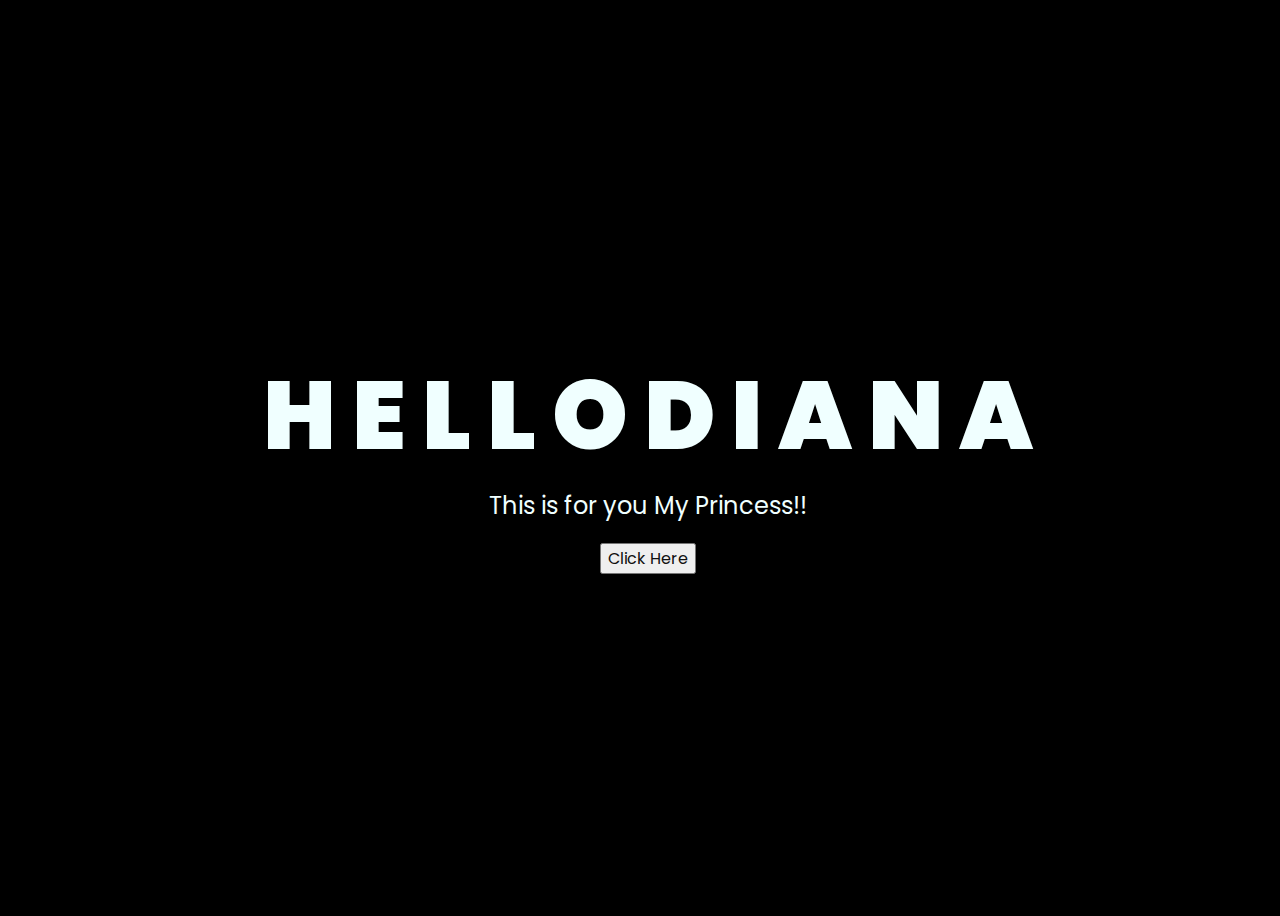
<file: index.html>
<!DOCTYPE html>
<html lang="en">
<head>
    <meta charset="UTF-8">
    <meta http-equiv="X-UA-Compatible" content="IE=edge">
    <meta name="viewport" content="width=device-width, initial-scale=1.0">
    <link rel="stylesheet" href="css/style.css">
    <link rel="icon" href="img/flowers.png" type="image/x-icon">
    <title>I Love You</title>
</head>
<body>
    <div class="greetings">
        <span>H</span>
        <span>E</span>
        <span>L</span>
        <span>L</span>
        <span>O</span>
        <span>D</span>
        <span>I</span>
        <span>A</span>
        <span>N</span>
        <span>A</span>
    </div>
    <div class="description">
        <span>This is for you My Princess!!</span>
    </div>
    <div class="button">
        <button>
            <a href="flower.html">Click Here</a>
        </button>
        
    </div>
</body>
</html>
</file>
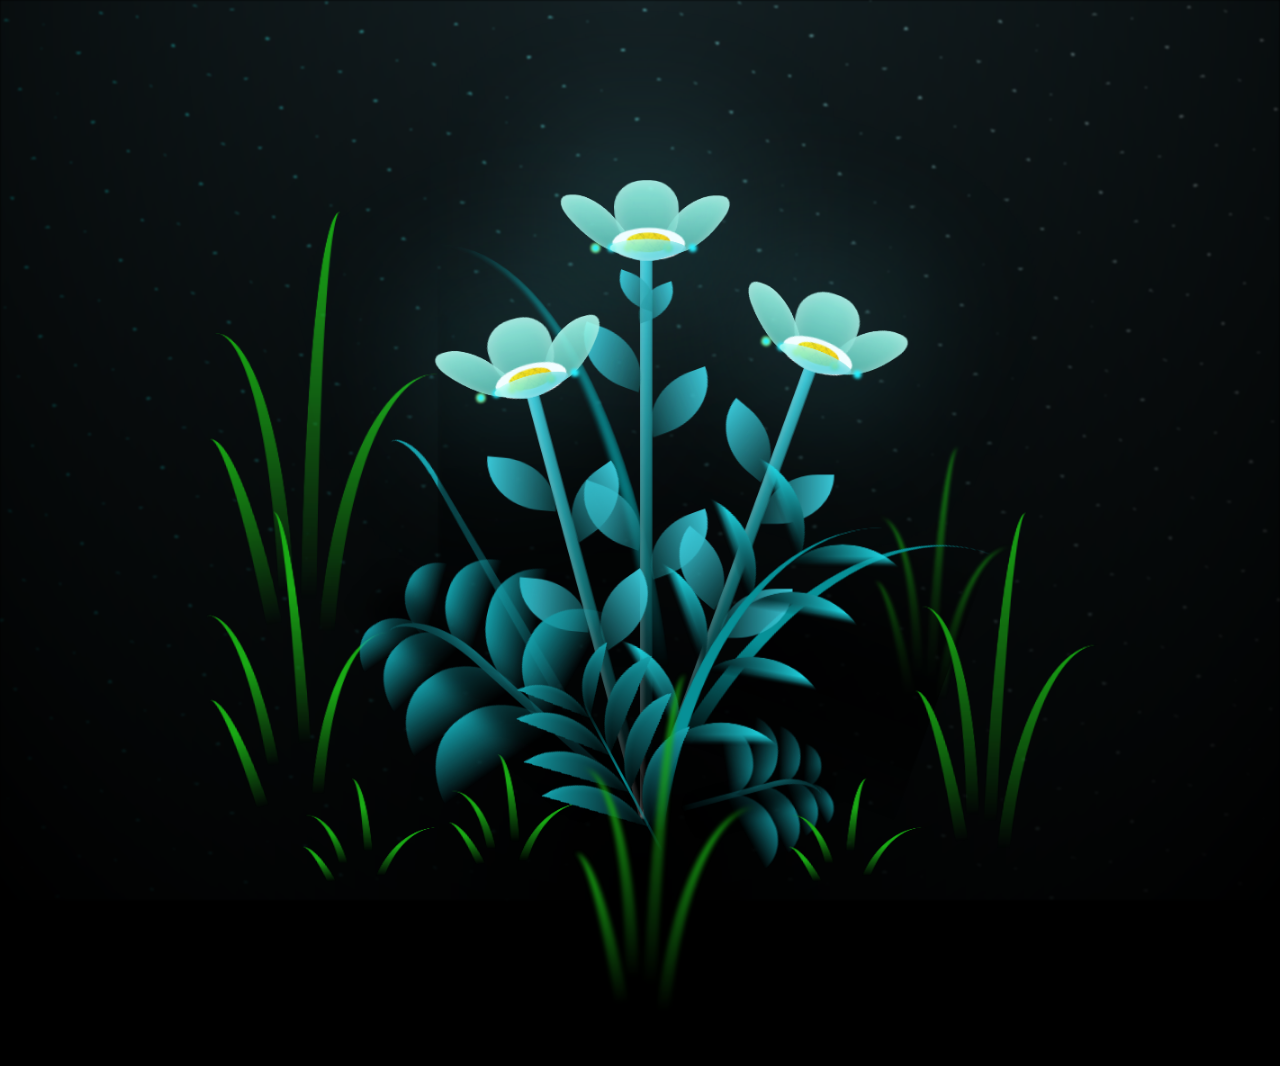
<file: flower.html>
<!DOCTYPE html>
<html lang="en">
<head>
    <meta charset="UTF-8">
    <meta http-equiv="X-UA-Compatible" content="IE=edge">
    <meta name="viewport" content="width=device-width, initial-scale=1.0">
    <link rel="stylesheet" href="css/main.css">
    <link rel="icon" href="img/flowers.png" type="image/x-icon">
    <title>I Love You</title>
</head>
<body class="container">
    <div class="night"></div>
    <div class="flowers">
      <div class="flower flower--1">
        <div class="flower__leafs flower__leafs--1">
          <div class="flower__leaf flower__leaf--1"></div>
          <div class="flower__leaf flower__leaf--2"></div>
          <div class="flower__leaf flower__leaf--3"></div>
          <div class="flower__leaf flower__leaf--4"></div>
          <div class="flower__white-circle"></div>
  
          <div class="flower__light flower__light--1"></div>
          <div class="flower__light flower__light--2"></div>
          <div class="flower__light flower__light--3"></div>
          <div class="flower__light flower__light--4"></div>
          <div class="flower__light flower__light--5"></div>
          <div class="flower__light flower__light--6"></div>
          <div class="flower__light flower__light--7"></div>
          <div class="flower__light flower__light--8"></div>
  
        </div>
        <div class="flower__line">
          <div class="flower__line__leaf flower__line__leaf--1"></div>
          <div class="flower__line__leaf flower__line__leaf--2"></div>
          <div class="flower__line__leaf flower__line__leaf--3"></div>
          <div class="flower__line__leaf flower__line__leaf--4"></div>
          <div class="flower__line__leaf flower__line__leaf--5"></div>
          <div class="flower__line__leaf flower__line__leaf--6"></div>
        </div>
      </div>
  
      <div class="flower flower--2">
        <div class="flower__leafs flower__leafs--2">
          <div class="flower__leaf flower__leaf--1"></div>
          <div class="flower__leaf flower__leaf--2"></div>
          <div class="flower__leaf flower__leaf--3"></div>
          <div class="flower__leaf flower__leaf--4"></div>
          <div class="flower__white-circle"></div>
  
          <div class="flower__light flower__light--1"></div>
          <div class="flower__light flower__light--2"></div>
          <div class="flower__light flower__light--3"></div>
          <div class="flower__light flower__light--4"></div>
          <div class="flower__light flower__light--5"></div>
          <div class="flower__light flower__light--6"></div>
          <div class="flower__light flower__light--7"></div>
          <div class="flower__light flower__light--8"></div>
  
        </div>
        <div class="flower__line">
          <div class="flower__line__leaf flower__line__leaf--1"></div>
          <div class="flower__line__leaf flower__line__leaf--2"></div>
          <div class="flower__line__leaf flower__line__leaf--3"></div>
          <div class="flower__line__leaf flower__line__leaf--4"></div>
        </div>
      </div>
  
      <div class="flower flower--3">
        <div class="flower__leafs flower__leafs--3">
          <div class="flower__leaf flower__leaf--1"></div>
          <div class="flower__leaf flower__leaf--2"></div>
          <div class="flower__leaf flower__leaf--3"></div>
          <div class="flower__leaf flower__leaf--4"></div>
          <div class="flower__white-circle"></div>
  
          <div class="flower__light flower__light--1"></div>
          <div class="flower__light flower__light--2"></div>
          <div class="flower__light flower__light--3"></div>
          <div class="flower__light flower__light--4"></div>
          <div class="flower__light flower__light--5"></div>
          <div class="flower__light flower__light--6"></div>
          <div class="flower__light flower__light--7"></div>
          <div class="flower__light flower__light--8"></div>
  
        </div>
        <div class="flower__line">
          <div class="flower__line__leaf flower__line__leaf--1"></div>
          <div class="flower__line__leaf flower__line__leaf--2"></div>
          <div class="flower__line__leaf flower__line__leaf--3"></div>
          <div class="flower__line__leaf flower__line__leaf--4"></div>
        </div>
      </div>
  
      <div class="grow-ans" style="--d:1.2s">
        <div class="flower__g-long">
          <div class="flower__g-long__top"></div>
          <div class="flower__g-long__bottom"></div>
        </div>
      </div>
  
      <div class="growing-grass">
        <div class="flower__grass flower__grass--1">
          <div class="flower__grass--top"></div>
          <div class="flower__grass--bottom"></div>
          <div class="flower__grass__leaf flower__grass__leaf--1"></div>
          <div class="flower__grass__leaf flower__grass__leaf--2"></div>
          <div class="flower__grass__leaf flower__grass__leaf--3"></div>
          <div class="flower__grass__leaf flower__grass__leaf--4"></div>
          <div class="flower__grass__leaf flower__grass__leaf--5"></div>
          <div class="flower__grass__leaf flower__grass__leaf--6"></div>
          <div class="flower__grass__leaf flower__grass__leaf--7"></div>
          <div class="flower__grass__leaf flower__grass__leaf--8"></div>
          <div class="flower__grass__overlay"></div>
        </div>
      </div>
  
      <div class="growing-grass">
        <div class="flower__grass flower__grass--2">
          <div class="flower__grass--top"></div>
          <div class="flower__grass--bottom"></div>
          <div class="flower__grass__leaf flower__grass__leaf--1"></div>
          <div class="flower__grass__leaf flower__grass__leaf--2"></div>
          <div class="flower__grass__leaf flower__grass__leaf--3"></div>
          <div class="flower__grass__leaf flower__grass__leaf--4"></div>
          <div class="flower__grass__leaf flower__grass__leaf--5"></div>
          <div class="flower__grass__leaf flower__grass__leaf--6"></div>
          <div class="flower__grass__leaf flower__grass__leaf--7"></div>
          <div class="flower__grass__leaf flower__grass__leaf--8"></div>
          <div class="flower__grass__overlay"></div>
        </div>
      </div>
  
      <div class="grow-ans" style="--d:2.4s">
        <div class="flower__g-right flower__g-right--1">
          <div class="leaf"></div>
        </div>
      </div>
  
      <div class="grow-ans" style="--d:2.8s">
        <div class="flower__g-right flower__g-right--2">
          <div class="leaf"></div>
        </div>
      </div>
  
      <div class="grow-ans" style="--d:2.8s">
        <div class="flower__g-front">
          <div class="flower__g-front__leaf-wrapper flower__g-front__leaf-wrapper--1">
            <div class="flower__g-front__leaf"></div>
          </div>
          <div class="flower__g-front__leaf-wrapper flower__g-front__leaf-wrapper--2">
            <div class="flower__g-front__leaf"></div>
          </div>
          <div class="flower__g-front__leaf-wrapper flower__g-front__leaf-wrapper--3">
            <div class="flower__g-front__leaf"></div>
          </div>
          <div class="flower__g-front__leaf-wrapper flower__g-front__leaf-wrapper--4">
            <div class="flower__g-front__leaf"></div>
          </div>
          <div class="flower__g-front__leaf-wrapper flower__g-front__leaf-wrapper--5">
            <div class="flower__g-front__leaf"></div>
          </div>
          <div class="flower__g-front__leaf-wrapper flower__g-front__leaf-wrapper--6">
            <div class="flower__g-front__leaf"></div>
          </div>
          <div class="flower__g-front__leaf-wrapper flower__g-front__leaf-wrapper--7">
            <div class="flower__g-front__leaf"></div>
          </div>
          <div class="flower__g-front__leaf-wrapper flower__g-front__leaf-wrapper--8">
            <div class="flower__g-front__leaf"></div>
          </div>
          <div class="flower__g-front__line"></div>
        </div>
      </div>
  
      <div class="grow-ans" style="--d:3.2s">
        <div class="flower__g-fr">
          <div class="leaf"></div>
          <div class="flower__g-fr__leaf flower__g-fr__leaf--1"></div>
          <div class="flower__g-fr__leaf flower__g-fr__leaf--2"></div>
          <div class="flower__g-fr__leaf flower__g-fr__leaf--3"></div>
          <div class="flower__g-fr__leaf flower__g-fr__leaf--4"></div>
          <div class="flower__g-fr__leaf flower__g-fr__leaf--5"></div>
          <div class="flower__g-fr__leaf flower__g-fr__leaf--6"></div>
          <div class="flower__g-fr__leaf flower__g-fr__leaf--7"></div>
          <div class="flower__g-fr__leaf flower__g-fr__leaf--8"></div>
        </div>
      </div>
  
      <div class="long-g long-g--0">
        <div class="grow-ans" style="--d:3s">
          <div class="leaf leaf--0"></div>
        </div>
        <div class="grow-ans" style="--d:2.2s">
          <div class="leaf leaf--1"></div>
        </div>
        <div class="grow-ans" style="--d:3.4s">
          <div class="leaf leaf--2"></div>
        </div>
        <div class="grow-ans" style="--d:3.6s">
          <div class="leaf leaf--3"></div>
        </div>
      </div>
  
      <div class="long-g long-g--1">
        <div class="grow-ans" style="--d:3.6s">
          <div class="leaf leaf--0"></div>
        </div>
        <div class="grow-ans" style="--d:3.8s">
          <div class="leaf leaf--1"></div>
        </div>
        <div class="grow-ans" style="--d:4s">
          <div class="leaf leaf--2"></div>
        </div>
        <div class="grow-ans" style="--d:4.2s">
          <div class="leaf leaf--3"></div>
        </div>
      </div>
  
      <div class="long-g long-g--2">
        <div class="grow-ans" style="--d:4s">
          <div class="leaf leaf--0"></div>
        </div>
        <div class="grow-ans" style="--d:4.2s">
          <div class="leaf leaf--1"></div>
        </div>
        <div class="grow-ans" style="--d:4.4s">
          <div class="leaf leaf--2"></div>
        </div>
        <div class="grow-ans" style="--d:4.6s">
          <div class="leaf leaf--3"></div>
        </div>
      </div>
  
      <div class="long-g long-g--3">
        <div class="grow-ans" style="--d:4s">
          <div class="leaf leaf--0"></div>
        </div>
        <div class="grow-ans" style="--d:4.2s">
          <div class="leaf leaf--1"></div>
        </div>
        <div class="grow-ans" style="--d:3s">
          <div class="leaf leaf--2"></div>
        </div>
        <div class="grow-ans" style="--d:3.6s">
          <div class="leaf leaf--3"></div>
        </div>
      </div>
  
      <div class="long-g long-g--4">
        <div class="grow-ans" style="--d:4s">
          <div class="leaf leaf--0"></div>
        </div>
        <div class="grow-ans" style="--d:4.2s">
          <div class="leaf leaf--1"></div>
        </div>
        <div class="grow-ans" style="--d:3s">
          <div class="leaf leaf--2"></div>
        </div>
        <div class="grow-ans" style="--d:3.6s">
          <div class="leaf leaf--3"></div>
        </div>
      </div>
  
      <div class="long-g long-g--5">
        <div class="grow-ans" style="--d:4s">
          <div class="leaf leaf--0"></div>
        </div>
        <div class="grow-ans" style="--d:4.2s">
          <div class="leaf leaf--1"></div>
        </div>
        <div class="grow-ans" style="--d:3s">
          <div class="leaf leaf--2"></div>
        </div>
        <div class="grow-ans" style="--d:3.6s">
          <div class="leaf leaf--3"></div>
        </div>
      </div>
  
      <div class="long-g long-g--6">
        <div class="grow-ans" style="--d:4.2s">
          <div class="leaf leaf--0"></div>
        </div>
        <div class="grow-ans" style="--d:4.4s">
          <div class="leaf leaf--1"></div>
        </div>
        <div class="grow-ans" style="--d:4.6s">
          <div class="leaf leaf--2"></div>
        </div>
        <div class="grow-ans" style="--d:4.8s">
          <div class="leaf leaf--3"></div>
        </div>
      </div>
  
      <div class="long-g long-g--7">
        <div class="grow-ans" style="--d:3s">
          <div class="leaf leaf--0"></div>
        </div>
        <div class="grow-ans" style="--d:3.2s">
          <div class="leaf leaf--1"></div>
        </div>
        <div class="grow-ans" style="--d:3.5s">
          <div class="leaf leaf--2"></div>
        </div>
        <div class="grow-ans" style="--d:3.6s">
          <div class="leaf leaf--3"></div>
        </div>
      </div>
    </div>
    <script src="main.js"></script>
  </body>
</html>
</file>
<file: css/style.css>
@import url('https://fonts.googleapis.com/css2?family=Poppins:ital,wght@0,500;1,900&display=swap');
*{
    font-family: 'Poppins',cursive;
}
body{
    color: azure;
    width: 100%;
    height: 100vh;
    display: flex;
    flex-direction: column;
    align-items: center;
    justify-content: center;
    background-color: black;
}
.greetings{
    font-size: 6rem;
    font-weight: 900;
}
.greetings > span{
    animation: glow 2.5s ease-in-out infinite;
}
@keyframes glow{
    0%, 100%{
        color: #fff;
        text-shadow: 0 0 12px #39c6d6, 0 0 50px #39c6d6, 0 0 100px #39c6d6;
    }
    10%, 90%{
        color: #111;
        text-shadow: none;
    }
}
.greetings > span:nth-child(2){
    animation-delay: .2s ;
}
.greetings > span:nth-child(3){
    animation-delay: .4s ;
}
.greetings > span:nth-child(4){
    animation-delay: .6s;
}
.greetings > span:nth-child(5){
    animation-delay: .8s;
}
.greetings > span:nth-child(6){
    animation-delay: 1s ;
}
.greetings > span:nth-child(7){
    animation-delay: 1.2s ;
}
.greetings > span:nth-child(8){
    animation-delay: 1.4s;
}
.greetings > span:nth-child(9){
    animation-delay: 1.6s;
}
.greetings > span:nth-child(10){
    animation-delay: 1.8s;
}

.description{
    font-size: 1.5rem;
    margin-bottom: 20px;
}

.button a{
    text-decoration: none;
    font-size: 1rem;
    color: #111;
}

@media screen and (max-width:574px){
    .greetings{
        display: block;
        font-size: 3rem;
        font-weight: 500;
        text-align: center;
    }
    .description{
        font-size: 1rem;
    }
    
    .button a{
        font-size: .5rem;
    }
}
</file>
<file: css/main.css>
*,
*::after,
*::before {
  padding: 0;
  margin: 0;
  box-sizing: border-box;
}

:root {
  --dark-color: #000;
}

body {
  display: flex;
  align-items: flex-end;
  justify-content: center;
  min-height: 100vh;
  background-color: var(--dark-color);
  overflow: hidden;
  perspective: 1000px;
}

.night {
  position: fixed;
  left: 50%;
  top: 0;
  transform: translateX(-50%);
  width: 100%;
  height: 100%;
  filter: blur(0.1vmin);
  background-image: radial-gradient(ellipse at top, transparent 0%, var(--dark-color)), radial-gradient(ellipse at bottom, var(--dark-color), rgba(145, 233, 255, 0.2)), repeating-linear-gradient(220deg, rgb(0, 0, 0) 0px, rgb(0, 0, 0) 19px, transparent 19px, transparent 22px), repeating-linear-gradient(189deg, rgb(0, 0, 0) 0px, rgb(0, 0, 0) 19px, transparent 19px, transparent 22px), repeating-linear-gradient(148deg, rgb(0, 0, 0) 0px, rgb(0, 0, 0) 19px, transparent 19px, transparent 22px), linear-gradient(90deg, rgb(0, 255, 250), rgb(240, 240, 240));
}

.flowers {
  position: relative;
  transform: scale(0.9);
}

.flower {
  position: absolute;
  bottom: 10vmin;
  transform-origin: bottom center;
  z-index: 10;
  --fl-speed: 0.8s;
}
.flower--1 {
  -webkit-animation: moving-flower-1 4s linear infinite;
          animation: moving-flower-1 4s linear infinite;
}
.flower--1 .flower__line {
  height: 70vmin;
  -webkit-animation-delay: 0.3s;
          animation-delay: 0.3s;
}
.flower--1 .flower__line__leaf--1 {
  -webkit-animation: blooming-leaf-right var(--fl-speed) 1.6s backwards;
          animation: blooming-leaf-right var(--fl-speed) 1.6s backwards;
}
.flower--1 .flower__line__leaf--2 {
  -webkit-animation: blooming-leaf-right var(--fl-speed) 1.4s backwards;
          animation: blooming-leaf-right var(--fl-speed) 1.4s backwards;
}
.flower--1 .flower__line__leaf--3 {
  -webkit-animation: blooming-leaf-left var(--fl-speed) 1.2s backwards;
          animation: blooming-leaf-left var(--fl-speed) 1.2s backwards;
}
.flower--1 .flower__line__leaf--4 {
  -webkit-animation: blooming-leaf-left var(--fl-speed) 1s backwards;
          animation: blooming-leaf-left var(--fl-speed) 1s backwards;
}
.flower--1 .flower__line__leaf--5 {
  -webkit-animation: blooming-leaf-right var(--fl-speed) 1.8s backwards;
          animation: blooming-leaf-right var(--fl-speed) 1.8s backwards;
}
.flower--1 .flower__line__leaf--6 {
  -webkit-animation: blooming-leaf-left var(--fl-speed) 2s backwards;
          animation: blooming-leaf-left var(--fl-speed) 2s backwards;
}
.flower--2 {
  left: 50%;
  transform: rotate(20deg);
  -webkit-animation: moving-flower-2 4s linear infinite;
          animation: moving-flower-2 4s linear infinite;
}
.flower--2 .flower__line {
  height: 60vmin;
  -webkit-animation-delay: 0.6s;
          animation-delay: 0.6s;
}
.flower--2 .flower__line__leaf--1 {
  -webkit-animation: blooming-leaf-right var(--fl-speed) 1.9s backwards;
          animation: blooming-leaf-right var(--fl-speed) 1.9s backwards;
}
.flower--2 .flower__line__leaf--2 {
  -webkit-animation: blooming-leaf-right var(--fl-speed) 1.7s backwards;
          animation: blooming-leaf-right var(--fl-speed) 1.7s backwards;
}
.flower--2 .flower__line__leaf--3 {
  -webkit-animation: blooming-leaf-left var(--fl-speed) 1.5s backwards;
          animation: blooming-leaf-left var(--fl-speed) 1.5s backwards;
}
.flower--2 .flower__line__leaf--4 {
  -webkit-animation: blooming-leaf-left var(--fl-speed) 1.3s backwards;
          animation: blooming-leaf-left var(--fl-speed) 1.3s backwards;
}
.flower--3 {
  left: 50%;
  transform: rotate(-15deg);
  -webkit-animation: moving-flower-3 4s linear infinite;
          animation: moving-flower-3 4s linear infinite;
}
.flower--3 .flower__line {
  -webkit-animation-delay: 0.9s;
          animation-delay: 0.9s;
}
.flower--3 .flower__line__leaf--1 {
  -webkit-animation: blooming-leaf-right var(--fl-speed) 2.5s backwards;
          animation: blooming-leaf-right var(--fl-speed) 2.5s backwards;
}
.flower--3 .flower__line__leaf--2 {
  -webkit-animation: blooming-leaf-right var(--fl-speed) 2.3s backwards;
          animation: blooming-leaf-right var(--fl-speed) 2.3s backwards;
}
.flower--3 .flower__line__leaf--3 {
  -webkit-animation: blooming-leaf-left var(--fl-speed) 2.1s backwards;
          animation: blooming-leaf-left var(--fl-speed) 2.1s backwards;
}
.flower--3 .flower__line__leaf--4 {
  -webkit-animation: blooming-leaf-left var(--fl-speed) 1.9s backwards;
          animation: blooming-leaf-left var(--fl-speed) 1.9s backwards;
}
.flower__leafs {
  position: relative;
  -webkit-animation: blooming-flower 2s backwards;
          animation: blooming-flower 2s backwards;
}
.flower__leafs--1 {
  -webkit-animation-delay: 1.1s;
          animation-delay: 1.1s;
}
.flower__leafs--2 {
  -webkit-animation-delay: 1.4s;
          animation-delay: 1.4s;
}
.flower__leafs--3 {
  -webkit-animation-delay: 1.7s;
          animation-delay: 1.7s;
}
.flower__leafs::after {
  content: "";
  position: absolute;
  left: 0;
  top: 0;
  transform: translate(-50%, -100%);
  width: 8vmin;
  height: 8vmin;
  background-color: #6bf0ff;
  filter: blur(10vmin);
}
.flower__leaf {
  position: absolute;
  bottom: 0;
  left: 50%;
  width: 8vmin;
  height: 11vmin;
  border-radius: 51% 49% 47% 53%/44% 45% 55% 69%;
  background-color: #a7ffee;
  background-image: linear-gradient(to top, #54b8aa, #a7ffee);
  transform-origin: bottom center;
  opacity: 0.9;
  box-shadow: inset 0 0 2vmin rgba(255, 255, 255, 0.5);
}
.flower__leaf--1 {
  transform: translate(-10%, 1%) rotateY(40deg) rotateX(-50deg);
}
.flower__leaf--2 {
  transform: translate(-50%, -4%) rotateX(40deg);
}
.flower__leaf--3 {
  transform: translate(-90%, 0%) rotateY(45deg) rotateX(50deg);
}
.flower__leaf--4 {
  width: 8vmin;
  height: 8vmin;
  transform-origin: bottom left;
  border-radius: 4vmin 10vmin 4vmin 4vmin;
  transform: translate(0%, 18%) rotateX(70deg) rotate(-43deg);
  background-image: linear-gradient(to top, #39c6d6, #a7ffee);
  z-index: 1;
  opacity: 0.8;
}
.flower__white-circle {
  position: absolute;
  left: -3.5vmin;
  top: -3vmin;
  width: 9vmin;
  height: 4vmin;
  border-radius: 50%;
  background-color: #fff;
}
.flower__white-circle::after {
  content: "";
  position: absolute;
  left: 50%;
  top: 45%;
  transform: translate(-50%, -50%);
  width: 60%;
  height: 60%;
  border-radius: inherit;
  background-image: repeating-linear-gradient(135deg, rgba(0, 0, 0, 0.03) 0px, rgba(0, 0, 0, 0.03) 1px, transparent 1px, transparent 12px), repeating-linear-gradient(45deg, rgba(0, 0, 0, 0.03) 0px, rgba(0, 0, 0, 0.03) 1px, transparent 1px, transparent 12px), repeating-linear-gradient(67.5deg, rgba(0, 0, 0, 0.03) 0px, rgba(0, 0, 0, 0.03) 1px, transparent 1px, transparent 12px), repeating-linear-gradient(135deg, rgba(0, 0, 0, 0.03) 0px, rgba(0, 0, 0, 0.03) 1px, transparent 1px, transparent 12px), repeating-linear-gradient(45deg, rgba(0, 0, 0, 0.03) 0px, rgba(0, 0, 0, 0.03) 1px, transparent 1px, transparent 12px), repeating-linear-gradient(112.5deg, rgba(0, 0, 0, 0.03) 0px, rgba(0, 0, 0, 0.03) 1px, transparent 1px, transparent 12px), repeating-linear-gradient(112.5deg, rgba(0, 0, 0, 0.03) 0px, rgba(0, 0, 0, 0.03) 1px, transparent 1px, transparent 12px), repeating-linear-gradient(45deg, rgba(0, 0, 0, 0.03) 0px, rgba(0, 0, 0, 0.03) 1px, transparent 1px, transparent 12px), repeating-linear-gradient(22.5deg, rgba(0, 0, 0, 0.03) 0px, rgba(0, 0, 0, 0.03) 1px, transparent 1px, transparent 12px), repeating-linear-gradient(45deg, rgba(0, 0, 0, 0.03) 0px, rgba(0, 0, 0, 0.03) 1px, transparent 1px, transparent 12px), repeating-linear-gradient(22.5deg, rgba(0, 0, 0, 0.03) 0px, rgba(0, 0, 0, 0.03) 1px, transparent 1px, transparent 12px), repeating-linear-gradient(135deg, rgba(0, 0, 0, 0.03) 0px, rgba(0, 0, 0, 0.03) 1px, transparent 1px, transparent 12px), repeating-linear-gradient(157.5deg, rgba(0, 0, 0, 0.03) 0px, rgba(0, 0, 0, 0.03) 1px, transparent 1px, transparent 12px), repeating-linear-gradient(67.5deg, rgba(0, 0, 0, 0.03) 0px, rgba(0, 0, 0, 0.03) 1px, transparent 1px, transparent 12px), repeating-linear-gradient(67.5deg, rgba(0, 0, 0, 0.03) 0px, rgba(0, 0, 0, 0.03) 1px, transparent 1px, transparent 12px), linear-gradient(90deg, rgb(255, 235, 18), rgb(255, 206, 0));
}
.flower__line {
  height: 55vmin;
  width: 1.5vmin;
  background-image: linear-gradient(to left, rgba(0, 0, 0, 0.2), transparent, rgba(255, 255, 255, 0.2)), linear-gradient(to top, transparent 10%, #14757a, #39c6d6);
  box-shadow: inset 0 0 2px rgba(0, 0, 0, 0.5);
  -webkit-animation: grow-flower-tree 4s backwards;
          animation: grow-flower-tree 4s backwards;
}
.flower__line__leaf {
  --w: 7vmin;
  --h: calc(var(--w) + 2vmin);
  position: absolute;
  top: 20%;
  left: 90%;
  width: var(--w);
  height: var(--h);
  border-top-right-radius: var(--h);
  border-bottom-left-radius: var(--h);
  background-image: linear-gradient(to top, rgba(20, 117, 122, 0.4), #39c6d6);
}
.flower__line__leaf--1 {
  transform: rotate(70deg) rotateY(30deg);
}
.flower__line__leaf--2 {
  top: 45%;
  transform: rotate(70deg) rotateY(30deg);
}
.flower__line__leaf--3, .flower__line__leaf--4, .flower__line__leaf--6 {
  border-top-right-radius: 0;
  border-bottom-left-radius: 0;
  border-top-left-radius: var(--h);
  border-bottom-right-radius: var(--h);
  left: -460%;
  top: 12%;
  transform: rotate(-70deg) rotateY(30deg);
}
.flower__line__leaf--4 {
  top: 40%;
}
.flower__line__leaf--5 {
  top: 0;
  transform-origin: left;
  transform: rotate(70deg) rotateY(30deg) scale(0.6);
}
.flower__line__leaf--6 {
  top: -2%;
  left: -450%;
  transform-origin: right;
  transform: rotate(-70deg) rotateY(30deg) scale(0.6);
}
.flower__light {
  position: absolute;
  bottom: 0vmin;
  width: 1vmin;
  height: 1vmin;
  background-color: rgb(255, 251, 0);
  border-radius: 50%;
  filter: blur(0.2vmin);
  -webkit-animation: light-ans 4s linear infinite backwards;
          animation: light-ans 4s linear infinite backwards;
}
.flower__light:nth-child(odd) {
  background-color: #23f0ff;
}
.flower__light--1 {
  left: -2vmin;
  -webkit-animation-delay: 1s;
          animation-delay: 1s;
}
.flower__light--2 {
  left: 3vmin;
  -webkit-animation-delay: 0.5s;
          animation-delay: 0.5s;
}
.flower__light--3 {
  left: -6vmin;
  -webkit-animation-delay: 0.3s;
          animation-delay: 0.3s;
}
.flower__light--4 {
  left: 6vmin;
  -webkit-animation-delay: 0.9s;
          animation-delay: 0.9s;
}
.flower__light--5 {
  left: -1vmin;
  -webkit-animation-delay: 1.5s;
          animation-delay: 1.5s;
}
.flower__light--6 {
  left: -4vmin;
  -webkit-animation-delay: 3s;
          animation-delay: 3s;
}
.flower__light--7 {
  left: 3vmin;
  -webkit-animation-delay: 2s;
          animation-delay: 2s;
}
.flower__light--8 {
  left: -6vmin;
  -webkit-animation-delay: 3.5s;
          animation-delay: 3.5s;
}
.flower__grass {
  --c: #159faa;
  --line-w: 1.5vmin;
  position: absolute;
  bottom: 12vmin;
  left: -7vmin;
  display: flex;
  flex-direction: column;
  align-items: flex-end;
  z-index: 20;
  transform-origin: bottom center;
  transform: rotate(-48deg) rotateY(40deg);
}
.flower__grass--1 {
  -webkit-animation: moving-grass 2s linear infinite;
          animation: moving-grass 2s linear infinite;
}
.flower__grass--2 {
  left: 2vmin;
  bottom: 10vmin;
  transform: scale(0.5) rotate(75deg) rotateX(10deg) rotateY(-200deg);
  opacity: 0.8;
  z-index: 0;
  -webkit-animation: moving-grass--2 1.5s linear infinite;
          animation: moving-grass--2 1.5s linear infinite;
}
.flower__grass--top {
  width: 7vmin;
  height: 10vmin;
  border-top-right-radius: 100%;
  border-right: var(--line-w) solid var(--c);
  transform-origin: bottom center;
  transform: rotate(-2deg);
}
.flower__grass--bottom {
  margin-top: -2px;
  width: var(--line-w);
  height: 25vmin;
  background-image: linear-gradient(to top, transparent, var(--c));
}
.flower__grass__leaf {
  --size: 10vmin;
  position: absolute;
  width: calc(var(--size) * 2.1);
  height: var(--size);
  border-top-left-radius: var(--size);
  border-top-right-radius: var(--size);
  background-image: linear-gradient(to top, transparent, transparent 30%, var(--c));
  z-index: 100;
}
.flower__grass__leaf--1 {
  top: -6%;
  left: 30%;
  --size: 6vmin;
  transform: rotate(-20deg);
  -webkit-animation: growing-grass-ans--1 2s 2.6s backwards;
          animation: growing-grass-ans--1 2s 2.6s backwards;
}
@-webkit-keyframes growing-grass-ans--1 {
  0% {
    transform-origin: bottom left;
    transform: rotate(-20deg) scale(0);
  }
}
@keyframes growing-grass-ans--1 {
  0% {
    transform-origin: bottom left;
    transform: rotate(-20deg) scale(0);
  }
}
.flower__grass__leaf--2 {
  top: -5%;
  left: -110%;
  --size: 6vmin;
  transform: rotate(10deg);
  -webkit-animation: growing-grass-ans--2 2s 2.4s linear backwards;
          animation: growing-grass-ans--2 2s 2.4s linear backwards;
}
@-webkit-keyframes growing-grass-ans--2 {
  0% {
    transform-origin: bottom right;
    transform: rotate(10deg) scale(0);
  }
}
@keyframes growing-grass-ans--2 {
  0% {
    transform-origin: bottom right;
    transform: rotate(10deg) scale(0);
  }
}
.flower__grass__leaf--3 {
  top: 5%;
  left: 60%;
  --size: 8vmin;
  transform: rotate(-18deg) rotateX(-20deg);
  -webkit-animation: growing-grass-ans--3 2s 2.2s linear backwards;
          animation: growing-grass-ans--3 2s 2.2s linear backwards;
}
@-webkit-keyframes growing-grass-ans--3 {
  0% {
    transform-origin: bottom left;
    transform: rotate(-18deg) rotateX(-20deg) scale(0);
  }
}
@keyframes growing-grass-ans--3 {
  0% {
    transform-origin: bottom left;
    transform: rotate(-18deg) rotateX(-20deg) scale(0);
  }
}
.flower__grass__leaf--4 {
  top: 6%;
  left: -135%;
  --size: 8vmin;
  transform: rotate(2deg);
  -webkit-animation: growing-grass-ans--4 2s 2s linear backwards;
          animation: growing-grass-ans--4 2s 2s linear backwards;
}
@-webkit-keyframes growing-grass-ans--4 {
  0% {
    transform-origin: bottom right;
    transform: rotate(2deg) scale(0);
  }
}
@keyframes growing-grass-ans--4 {
  0% {
    transform-origin: bottom right;
    transform: rotate(2deg) scale(0);
  }
}
.flower__grass__leaf--5 {
  top: 20%;
  left: 60%;
  --size: 10vmin;
  transform: rotate(-24deg) rotateX(-20deg);
  -webkit-animation: growing-grass-ans--5 2s 1.8s linear backwards;
          animation: growing-grass-ans--5 2s 1.8s linear backwards;
}
@-webkit-keyframes growing-grass-ans--5 {
  0% {
    transform-origin: bottom left;
    transform: rotate(-24deg) rotateX(-20deg) scale(0);
  }
}
@keyframes growing-grass-ans--5 {
  0% {
    transform-origin: bottom left;
    transform: rotate(-24deg) rotateX(-20deg) scale(0);
  }
}
.flower__grass__leaf--6 {
  top: 22%;
  left: -180%;
  --size: 10vmin;
  transform: rotate(10deg);
  -webkit-animation: growing-grass-ans--6 2s 1.6s linear backwards;
          animation: growing-grass-ans--6 2s 1.6s linear backwards;
}
@-webkit-keyframes growing-grass-ans--6 {
  0% {
    transform-origin: bottom right;
    transform: rotate(10deg) scale(0);
  }
}
@keyframes growing-grass-ans--6 {
  0% {
    transform-origin: bottom right;
    transform: rotate(10deg) scale(0);
  }
}
.flower__grass__leaf--7 {
  top: 39%;
  left: 70%;
  --size: 10vmin;
  transform: rotate(-10deg);
  -webkit-animation: growing-grass-ans--7 2s 1.4s linear backwards;
          animation: growing-grass-ans--7 2s 1.4s linear backwards;
}
@-webkit-keyframes growing-grass-ans--7 {
  0% {
    transform-origin: bottom left;
    transform: rotate(-10deg) scale(0);
  }
}
@keyframes growing-grass-ans--7 {
  0% {
    transform-origin: bottom left;
    transform: rotate(-10deg) scale(0);
  }
}
.flower__grass__leaf--8 {
  top: 40%;
  left: -215%;
  --size: 11vmin;
  transform: rotate(10deg);
  -webkit-animation: growing-grass-ans--8 2s 1.2s linear backwards;
          animation: growing-grass-ans--8 2s 1.2s linear backwards;
}
@-webkit-keyframes growing-grass-ans--8 {
  0% {
    transform-origin: bottom right;
    transform: rotate(10deg) scale(0);
  }
}
@keyframes growing-grass-ans--8 {
  0% {
    transform-origin: bottom right;
    transform: rotate(10deg) scale(0);
  }
}
.flower__grass__overlay {
  position: absolute;
  top: -10%;
  right: 0%;
  width: 100%;
  height: 100%;
  background-color: rgba(0, 0, 0, 0.6);
  filter: blur(1.5vmin);
  z-index: 100;
}
.flower__g-long {
  --w: 2vmin;
  --h: 6vmin;
  --c: #159faa;
  position: absolute;
  bottom: 10vmin;
  left: -3vmin;
  transform-origin: bottom center;
  transform: rotate(-30deg) rotateY(-20deg);
  display: flex;
  flex-direction: column;
  align-items: flex-end;
  -webkit-animation: flower-g-long-ans 3s linear infinite;
          animation: flower-g-long-ans 3s linear infinite;
}
@-webkit-keyframes flower-g-long-ans {
  0%, 100% {
    transform: rotate(-30deg) rotateY(-20deg);
  }
  50% {
    transform: rotate(-32deg) rotateY(-20deg);
  }
}
@keyframes flower-g-long-ans {
  0%, 100% {
    transform: rotate(-30deg) rotateY(-20deg);
  }
  50% {
    transform: rotate(-32deg) rotateY(-20deg);
  }
}
.flower__g-long__top {
  top: calc(var(--h) * -1);
  width: calc(var(--w) + 1vmin);
  height: var(--h);
  border-top-right-radius: 100%;
  border-right: 0.7vmin solid var(--c);
  transform: translate(-0.7vmin, 1vmin);
}
.flower__g-long__bottom {
  width: var(--w);
  height: 50vmin;
  transform-origin: bottom center;
  background-image: linear-gradient(to top, transparent 30%, var(--c));
  box-shadow: inset 0 0 2px rgba(0, 0, 0, 0.5);
  -webkit-clip-path: polygon(35% 0, 65% 1%, 100% 100%, 0% 100%);
          clip-path: polygon(35% 0, 65% 1%, 100% 100%, 0% 100%);
}
.flower__g-right {
  position: absolute;
  bottom: 6vmin;
  left: -2vmin;
  transform-origin: bottom left;
  transform: rotate(20deg);
}
.flower__g-right .leaf {
  width: 30vmin;
  height: 50vmin;
  border-top-left-radius: 100%;
  border-left: 2vmin solid #079097;
  background-image: linear-gradient(to bottom, transparent, var(--dark-color) 60%);
  mask-image: linear-gradient(to top, transparent 30%, #079097 60%);
}
.flower__g-right--1 {
  -webkit-animation: flower-g-right-ans 2.5s linear infinite;
          animation: flower-g-right-ans 2.5s linear infinite;
}
.flower__g-right--2 {
  left: 5vmin;
  transform: rotateY(-180deg);
  -webkit-animation: flower-g-right-ans--2 3s linear infinite;
          animation: flower-g-right-ans--2 3s linear infinite;
}
.flower__g-right--2 .leaf {
  height: 75vmin;
  filter: blur(0.3vmin);
  opacity: 0.8;
}
@-webkit-keyframes flower-g-right-ans {
  0%, 100% {
    transform: rotate(20deg);
  }
  50% {
    transform: rotate(24deg) rotateX(-20deg);
  }
}
@keyframes flower-g-right-ans {
  0%, 100% {
    transform: rotate(20deg);
  }
  50% {
    transform: rotate(24deg) rotateX(-20deg);
  }
}
@-webkit-keyframes flower-g-right-ans--2 {
  0%, 100% {
    transform: rotateY(-180deg) rotate(0deg) rotateX(-20deg);
  }
  50% {
    transform: rotateY(-180deg) rotate(6deg) rotateX(-20deg);
  }
}
@keyframes flower-g-right-ans--2 {
  0%, 100% {
    transform: rotateY(-180deg) rotate(0deg) rotateX(-20deg);
  }
  50% {
    transform: rotateY(-180deg) rotate(6deg) rotateX(-20deg);
  }
}
.flower__g-front {
  position: absolute;
  bottom: 6vmin;
  left: 2.5vmin;
  z-index: 100;
  transform-origin: bottom center;
  transform: rotate(-28deg) rotateY(30deg) scale(1.04);
  -webkit-animation: flower__g-front-ans 2s linear infinite;
          animation: flower__g-front-ans 2s linear infinite;
}
@-webkit-keyframes flower__g-front-ans {
  0%, 100% {
    transform: rotate(-28deg) rotateY(30deg) scale(1.04);
  }
  50% {
    transform: rotate(-35deg) rotateY(40deg) scale(1.04);
  }
}
@keyframes flower__g-front-ans {
  0%, 100% {
    transform: rotate(-28deg) rotateY(30deg) scale(1.04);
  }
  50% {
    transform: rotate(-35deg) rotateY(40deg) scale(1.04);
  }
}
.flower__g-front__line {
  width: 0.3vmin;
  height: 20vmin;
  background-image: linear-gradient(to top, transparent, #079097, transparent 100%);
  position: relative;
}
.flower__g-front__leaf-wrapper {
  position: absolute;
  top: 0;
  left: 0;
  transform-origin: bottom left;
  transform: rotate(10deg);
}
.flower__g-front__leaf-wrapper:nth-child(even) {
  left: 0vmin;
  transform: rotateY(-180deg) rotate(5deg);
  -webkit-animation: flower__g-front__leaf-left-ans 1s ease-in backwards;
          animation: flower__g-front__leaf-left-ans 1s ease-in backwards;
}
.flower__g-front__leaf-wrapper:nth-child(odd) {
  -webkit-animation: flower__g-front__leaf-ans 1s ease-in backwards;
          animation: flower__g-front__leaf-ans 1s ease-in backwards;
}
.flower__g-front__leaf-wrapper--1 {
  top: -8vmin;
  transform: scale(0.7);
  -webkit-animation: flower__g-front__leaf-ans 1s 5.5s ease-in backwards !important;
          animation: flower__g-front__leaf-ans 1s 5.5s ease-in backwards !important;
}
.flower__g-front__leaf-wrapper--2 {
  top: -8vmin;
  transform: rotateY(-180deg) scale(0.7) !important;
  -webkit-animation: flower__g-front__leaf-left-ans-2 1s 4.6s ease-in backwards !important;
          animation: flower__g-front__leaf-left-ans-2 1s 4.6s ease-in backwards !important;
}
.flower__g-front__leaf-wrapper--3 {
  top: -3vmin;
  -webkit-animation: flower__g-front__leaf-ans 1s 4.6s ease-in backwards;
          animation: flower__g-front__leaf-ans 1s 4.6s ease-in backwards;
}
.flower__g-front__leaf-wrapper--4 {
  top: -3vmin;
  transform: rotateY(-180deg) scale(0.9) !important;
  -webkit-animation: flower__g-front__leaf-left-ans-2 1s 4.6s ease-in backwards !important;
          animation: flower__g-front__leaf-left-ans-2 1s 4.6s ease-in backwards !important;
}
@-webkit-keyframes flower__g-front__leaf-left-ans-2 {
  0% {
    transform: rotateY(-180deg) scale(0);
  }
}
@keyframes flower__g-front__leaf-left-ans-2 {
  0% {
    transform: rotateY(-180deg) scale(0);
  }
}
.flower__g-front__leaf-wrapper--5, .flower__g-front__leaf-wrapper--6 {
  top: 2vmin;
}
.flower__g-front__leaf-wrapper--7, .flower__g-front__leaf-wrapper--8 {
  top: 6.5vmin;
}
.flower__g-front__leaf-wrapper--2 {
  -webkit-animation-delay: 5.2s !important;
          animation-delay: 5.2s !important;
}
.flower__g-front__leaf-wrapper--3 {
  -webkit-animation-delay: 4.9s !important;
          animation-delay: 4.9s !important;
}
.flower__g-front__leaf-wrapper--5 {
  -webkit-animation-delay: 4.3s !important;
          animation-delay: 4.3s !important;
}
.flower__g-front__leaf-wrapper--6 {
  -webkit-animation-delay: 4.1s !important;
          animation-delay: 4.1s !important;
}
.flower__g-front__leaf-wrapper--7 {
  -webkit-animation-delay: 3.8s !important;
          animation-delay: 3.8s !important;
}
.flower__g-front__leaf-wrapper--8 {
  -webkit-animation-delay: 3.5s !important;
          animation-delay: 3.5s !important;
}
@-webkit-keyframes flower__g-front__leaf-ans {
  0% {
    transform: rotate(10deg) scale(0);
  }
}
@keyframes flower__g-front__leaf-ans {
  0% {
    transform: rotate(10deg) scale(0);
  }
}
@-webkit-keyframes flower__g-front__leaf-left-ans {
  0% {
    transform: rotateY(-180deg) rotate(5deg) scale(0);
  }
}
@keyframes flower__g-front__leaf-left-ans {
  0% {
    transform: rotateY(-180deg) rotate(5deg) scale(0);
  }
}
.flower__g-front__leaf {
  width: 10vmin;
  height: 10vmin;
  border-radius: 100% 0% 0% 100%/100% 100% 0% 0%;
  box-shadow: inset 0 2px 1vmin hsla(184deg, 97%, 58%, 0.2);
  background-image: linear-gradient(to bottom left, transparent, var(--dark-color)), linear-gradient(to bottom right, #159faa 50%, transparent 50%, transparent);
  -webkit-mask-image: linear-gradient(to bottom right, #159faa 50%, transparent 50%, transparent);
  mask-image: linear-gradient(to bottom right, #159faa 50%, transparent 50%, transparent);
}
.flower__g-fr {
  position: absolute;
  bottom: -4vmin;
  left: vmin;
  transform-origin: bottom left;
  z-index: 10;
  -webkit-animation: flower__g-fr-ans 2s linear infinite;
          animation: flower__g-fr-ans 2s linear infinite;
}
@-webkit-keyframes flower__g-fr-ans {
  0%, 100% {
    transform: rotate(2deg);
  }
  50% {
    transform: rotate(4deg);
  }
}
@keyframes flower__g-fr-ans {
  0%, 100% {
    transform: rotate(2deg);
  }
  50% {
    transform: rotate(4deg);
  }
}
.flower__g-fr .leaf {
  width: 30vmin;
  height: 50vmin;
  border-top-left-radius: 100%;
  border-left: 2vmin solid #079097;
  mask-image: linear-gradient(to top, transparent 25%, #079097 50%);
  position: relative;
  z-index: 1;
}
.flower__g-fr__leaf {
  position: absolute;
  top: 0;
  left: 0;
  width: 10vmin;
  height: 10vmin;
  border-radius: 100% 0% 0% 100%/100% 100% 0% 0%;
  box-shadow: inset 0 2px 1vmin hsla(184deg, 97%, 58%, 0.2);
  background-image: linear-gradient(to bottom left, transparent, var(--dark-color) 98%), linear-gradient(to bottom right, #23f0ff 45%, transparent 50%, transparent);
  mask-image: linear-gradient(135deg, #159faa 40%, transparent 50%, transparent);
}
.flower__g-fr__leaf--1 {
  left: 20vmin;
  transform: rotate(45deg);
  -webkit-animation: flower__g-fr-leaft-ans-1 0.5s 5.2s linear backwards;
          animation: flower__g-fr-leaft-ans-1 0.5s 5.2s linear backwards;
}
@-webkit-keyframes flower__g-fr-leaft-ans-1 {
  0% {
    transform-origin: left;
    transform: rotate(45deg) scale(0);
  }
}
@keyframes flower__g-fr-leaft-ans-1 {
  0% {
    transform-origin: left;
    transform: rotate(45deg) scale(0);
  }
}
.flower__g-fr__leaf--2 {
  left: 12vmin;
  top: -7vmin;
  transform: rotate(25deg) rotateY(-180deg);
  -webkit-animation: flower__g-fr-leaft-ans-6 0.5s 5s linear backwards;
          animation: flower__g-fr-leaft-ans-6 0.5s 5s linear backwards;
}
.flower__g-fr__leaf--3 {
  left: 15vmin;
  top: 6vmin;
  transform: rotate(55deg);
  -webkit-animation: flower__g-fr-leaft-ans-5 0.5s 4.8s linear backwards;
          animation: flower__g-fr-leaft-ans-5 0.5s 4.8s linear backwards;
}
.flower__g-fr__leaf--4 {
  left: 6vmin;
  top: -2vmin;
  transform: rotate(25deg) rotateY(-180deg);
  -webkit-animation: flower__g-fr-leaft-ans-6 0.5s 4.6s linear backwards;
          animation: flower__g-fr-leaft-ans-6 0.5s 4.6s linear backwards;
}
.flower__g-fr__leaf--5 {
  left: 10vmin;
  top: 14vmin;
  transform: rotate(55deg);
  -webkit-animation: flower__g-fr-leaft-ans-5 0.5s 4.4s linear backwards;
          animation: flower__g-fr-leaft-ans-5 0.5s 4.4s linear backwards;
}
@-webkit-keyframes flower__g-fr-leaft-ans-5 {
  0% {
    transform-origin: left;
    transform: rotate(55deg) scale(0);
  }
}
@keyframes flower__g-fr-leaft-ans-5 {
  0% {
    transform-origin: left;
    transform: rotate(55deg) scale(0);
  }
}
.flower__g-fr__leaf--6 {
  left: 0vmin;
  top: 6vmin;
  transform: rotate(25deg) rotateY(-180deg);
  -webkit-animation: flower__g-fr-leaft-ans-6 0.5s 4.2s linear backwards;
          animation: flower__g-fr-leaft-ans-6 0.5s 4.2s linear backwards;
}
@-webkit-keyframes flower__g-fr-leaft-ans-6 {
  0% {
    transform-origin: right;
    transform: rotate(25deg) rotateY(-180deg) scale(0);
  }
}
@keyframes flower__g-fr-leaft-ans-6 {
  0% {
    transform-origin: right;
    transform: rotate(25deg) rotateY(-180deg) scale(0);
  }
}
.flower__g-fr__leaf--7 {
  left: 5vmin;
  top: 22vmin;
  transform: rotate(45deg);
  -webkit-animation: flower__g-fr-leaft-ans-7 0.5s 4s linear backwards;
          animation: flower__g-fr-leaft-ans-7 0.5s 4s linear backwards;
}
@-webkit-keyframes flower__g-fr-leaft-ans-7 {
  0% {
    transform-origin: left;
    transform: rotate(45deg) scale(0);
  }
}
@keyframes flower__g-fr-leaft-ans-7 {
  0% {
    transform-origin: left;
    transform: rotate(45deg) scale(0);
  }
}
.flower__g-fr__leaf--8 {
  left: -4vmin;
  top: 15vmin;
  transform: rotate(15deg) rotateY(-180deg);
  -webkit-animation: flower__g-fr-leaft-ans-8 0.5s 3.8s linear backwards;
          animation: flower__g-fr-leaft-ans-8 0.5s 3.8s linear backwards;
}
@-webkit-keyframes flower__g-fr-leaft-ans-8 {
  0% {
    transform-origin: right;
    transform: rotate(15deg) rotateY(-180deg) scale(0);
  }
}
@keyframes flower__g-fr-leaft-ans-8 {
  0% {
    transform-origin: right;
    transform: rotate(15deg) rotateY(-180deg) scale(0);
  }
}

.long-g {
  position: absolute;
  bottom: 25vmin;
  left: -42vmin;
  transform-origin: bottom left;
}
.long-g--1 {
  bottom: 0vmin;
  transform: scale(0.8) rotate(-5deg);
}
.long-g--1 .leaf {
  mask-image: linear-gradient(to top, transparent 40%, #079097 80%) !important;
}
.long-g--1 .leaf--1 {
  --w: 5vmin;
  --h: 60vmin;
  left: -2vmin;
  transform: rotate(3deg) rotateY(-180deg);
}
.long-g--2, .long-g--3 {
  bottom: -3vmin;
  left: -35vmin;
  transform-origin: center;
  transform: scale(0.6) rotateX(60deg);
}
.long-g--2 .leaf, .long-g--3 .leaf {
  mask-image: linear-gradient(to top, transparent 50%, #079097 80%) !important;
}
.long-g--2 .leaf--1, .long-g--3 .leaf--1 {
  left: -1vmin;
  transform: rotateY(-180deg);
}
.long-g--3 {
  left: -17vmin;
  bottom: 0vmin;
}
.long-g--3 .leaf {
  mask-image: linear-gradient(to top, transparent 40%, #079097 80%) !important;
}
.long-g--4 {
  left: 25vmin;
  bottom: -3vmin;
  transform-origin: center;
  transform: scale(0.6) rotateX(60deg);
}
.long-g--4 .leaf {
  mask-image: linear-gradient(to top, transparent 50%, #079097 80%) !important;
}
.long-g--5 {
  left: 42vmin;
  bottom: 0vmin;
  transform: scale(0.8) rotate(2deg);
}
.long-g--6 {
  left: 0vmin;
  bottom: -20vmin;
  z-index: 100;
  filter: blur(0.3vmin);
  transform: scale(0.8) rotate(2deg);
}
.long-g--7 {
  left: 35vmin;
  bottom: 20vmin;
  z-index: -1;
  filter: blur(0.3vmin);
  transform: scale(0.6) rotate(2deg);
  opacity: 0.7;
}
.long-g .leaf {
  --w: 15vmin;
  --h: 40vmin;
  --c: #1aaa15;
  position: absolute;
  bottom: 0;
  width: var(--w);
  height: var(--h);
  border-top-left-radius: 100%;
  border-left: 2vmin solid var(--c);
  mask-image: linear-gradient(to top, transparent 20%, var(--dark-color));
  transform-origin: bottom center;
}
.long-g .leaf--0 {
  left: 2vmin;
  -webkit-animation: leaf-ans-1 4s linear infinite;
          animation: leaf-ans-1 4s linear infinite;
}
.long-g .leaf--1 {
  --w: 5vmin;
  --h: 60vmin;
  -webkit-animation: leaf-ans-1 4s linear infinite;
          animation: leaf-ans-1 4s linear infinite;
}
.long-g .leaf--2 {
  --w: 10vmin;
  --h: 40vmin;
  left: -0.5vmin;
  bottom: 5vmin;
  transform-origin: bottom left;
  transform: rotateY(-180deg);
  -webkit-animation: leaf-ans-2 3s linear infinite;
          animation: leaf-ans-2 3s linear infinite;
}
.long-g .leaf--3 {
  --w: 5vmin;
  --h: 30vmin;
  left: -1vmin;
  bottom: 3.2vmin;
  transform-origin: bottom left;
  transform: rotate(-10deg) rotateY(-180deg);
  -webkit-animation: leaf-ans-3 3s linear infinite;
          animation: leaf-ans-3 3s linear infinite;
}

@-webkit-keyframes leaf-ans-1 {
  0%, 100% {
    transform: rotate(-5deg) scale(1);
  }
  50% {
    transform: rotate(5deg) scale(1.1);
  }
}

@keyframes leaf-ans-1 {
  0%, 100% {
    transform: rotate(-5deg) scale(1);
  }
  50% {
    transform: rotate(5deg) scale(1.1);
  }
}
@-webkit-keyframes leaf-ans-2 {
  0%, 100% {
    transform: rotateY(-180deg) rotate(5deg);
  }
  50% {
    transform: rotateY(-180deg) rotate(0deg) scale(1.1);
  }
}
@keyframes leaf-ans-2 {
  0%, 100% {
    transform: rotateY(-180deg) rotate(5deg);
  }
  50% {
    transform: rotateY(-180deg) rotate(0deg) scale(1.1);
  }
}
@-webkit-keyframes leaf-ans-3 {
  0%, 100% {
    transform: rotate(-10deg) rotateY(-180deg);
  }
  50% {
    transform: rotate(-20deg) rotateY(-180deg);
  }
}
@keyframes leaf-ans-3 {
  0%, 100% {
    transform: rotate(-10deg) rotateY(-180deg);
  }
  50% {
    transform: rotate(-20deg) rotateY(-180deg);
  }
}
.grow-ans {
  -webkit-animation: grow-ans 2s var(--d) backwards;
          animation: grow-ans 2s var(--d) backwards;
}

@-webkit-keyframes grow-ans {
  0% {
    transform: scale(0);
    opacity: 0;
  }
}

@keyframes grow-ans {
  0% {
    transform: scale(0);
    opacity: 0;
  }
}
@-webkit-keyframes light-ans {
  0% {
    opacity: 0;
    transform: translateY(0vmin);
  }
  25% {
    opacity: 1;
    transform: translateY(-5vmin) translateX(-2vmin);
  }
  50% {
    opacity: 1;
    transform: translateY(-15vmin) translateX(2vmin);
    filter: blur(0.2vmin);
  }
  75% {
    transform: translateY(-20vmin) translateX(-2vmin);
    filter: blur(0.2vmin);
  }
  100% {
    transform: translateY(-30vmin);
    opacity: 0;
    filter: blur(1vmin);
  }
}
@keyframes light-ans {
  0% {
    opacity: 0;
    transform: translateY(0vmin);
  }
  25% {
    opacity: 1;
    transform: translateY(-5vmin) translateX(-2vmin);
  }
  50% {
    opacity: 1;
    transform: translateY(-15vmin) translateX(2vmin);
    filter: blur(0.2vmin);
  }
  75% {
    transform: translateY(-20vmin) translateX(-2vmin);
    filter: blur(0.2vmin);
  }
  100% {
    transform: translateY(-30vmin);
    opacity: 0;
    filter: blur(1vmin);
  }
}
@-webkit-keyframes moving-flower-1 {
  0%, 100% {
    transform: rotate(2deg);
  }
  50% {
    transform: rotate(-2deg);
  }
}
@keyframes moving-flower-1 {
  0%, 100% {
    transform: rotate(2deg);
  }
  50% {
    transform: rotate(-2deg);
  }
}
@-webkit-keyframes moving-flower-2 {
  0%, 100% {
    transform: rotate(18deg);
  }
  50% {
    transform: rotate(14deg);
  }
}
@keyframes moving-flower-2 {
  0%, 100% {
    transform: rotate(18deg);
  }
  50% {
    transform: rotate(14deg);
  }
}
@-webkit-keyframes moving-flower-3 {
  0%, 100% {
    transform: rotate(-18deg);
  }
  50% {
    transform: rotate(-20deg) rotateY(-10deg);
  }
}
@keyframes moving-flower-3 {
  0%, 100% {
    transform: rotate(-18deg);
  }
  50% {
    transform: rotate(-20deg) rotateY(-10deg);
  }
}
@-webkit-keyframes blooming-leaf-right {
  0% {
    transform-origin: left;
    transform: rotate(70deg) rotateY(30deg) scale(0);
  }
}
@keyframes blooming-leaf-right {
  0% {
    transform-origin: left;
    transform: rotate(70deg) rotateY(30deg) scale(0);
  }
}
@-webkit-keyframes blooming-leaf-left {
  0% {
    transform-origin: right;
    transform: rotate(-70deg) rotateY(30deg) scale(0);
  }
}
@keyframes blooming-leaf-left {
  0% {
    transform-origin: right;
    transform: rotate(-70deg) rotateY(30deg) scale(0);
  }
}
@-webkit-keyframes grow-flower-tree {
  0% {
    height: 0;
    border-radius: 1vmin;
  }
}
@keyframes grow-flower-tree {
  0% {
    height: 0;
    border-radius: 1vmin;
  }
}
@-webkit-keyframes blooming-flower {
  0% {
    transform: scale(0);
  }
}
@keyframes blooming-flower {
  0% {
    transform: scale(0);
  }
}
@-webkit-keyframes moving-grass {
  0%, 100% {
    transform: rotate(-48deg) rotateY(40deg);
  }
  50% {
    transform: rotate(-50deg) rotateY(40deg);
  }
}
@keyframes moving-grass {
  0%, 100% {
    transform: rotate(-48deg) rotateY(40deg);
  }
  50% {
    transform: rotate(-50deg) rotateY(40deg);
  }
}
@-webkit-keyframes moving-grass--2 {
  0%, 100% {
    transform: scale(0.5) rotate(75deg) rotateX(10deg) rotateY(-200deg);
  }
  50% {
    transform: scale(0.5) rotate(79deg) rotateX(10deg) rotateY(-200deg);
  }
}
@keyframes moving-grass--2 {
  0%, 100% {
    transform: scale(0.5) rotate(75deg) rotateX(10deg) rotateY(-200deg);
  }
  50% {
    transform: scale(0.5) rotate(79deg) rotateX(10deg) rotateY(-200deg);
  }
}
.growing-grass {
  -webkit-animation: growing-grass-ans 1s 2s backwards;
          animation: growing-grass-ans 1s 2s backwards;
}

@-webkit-keyframes growing-grass-ans {
  0% {
    transform: scale(0);
  }
}

@keyframes growing-grass-ans {
  0% {
    transform: scale(0);
  }
}
.container * {
  -webkit-animation-play-state: paused !important;
          animation-play-state: paused !important;
}
</file>
